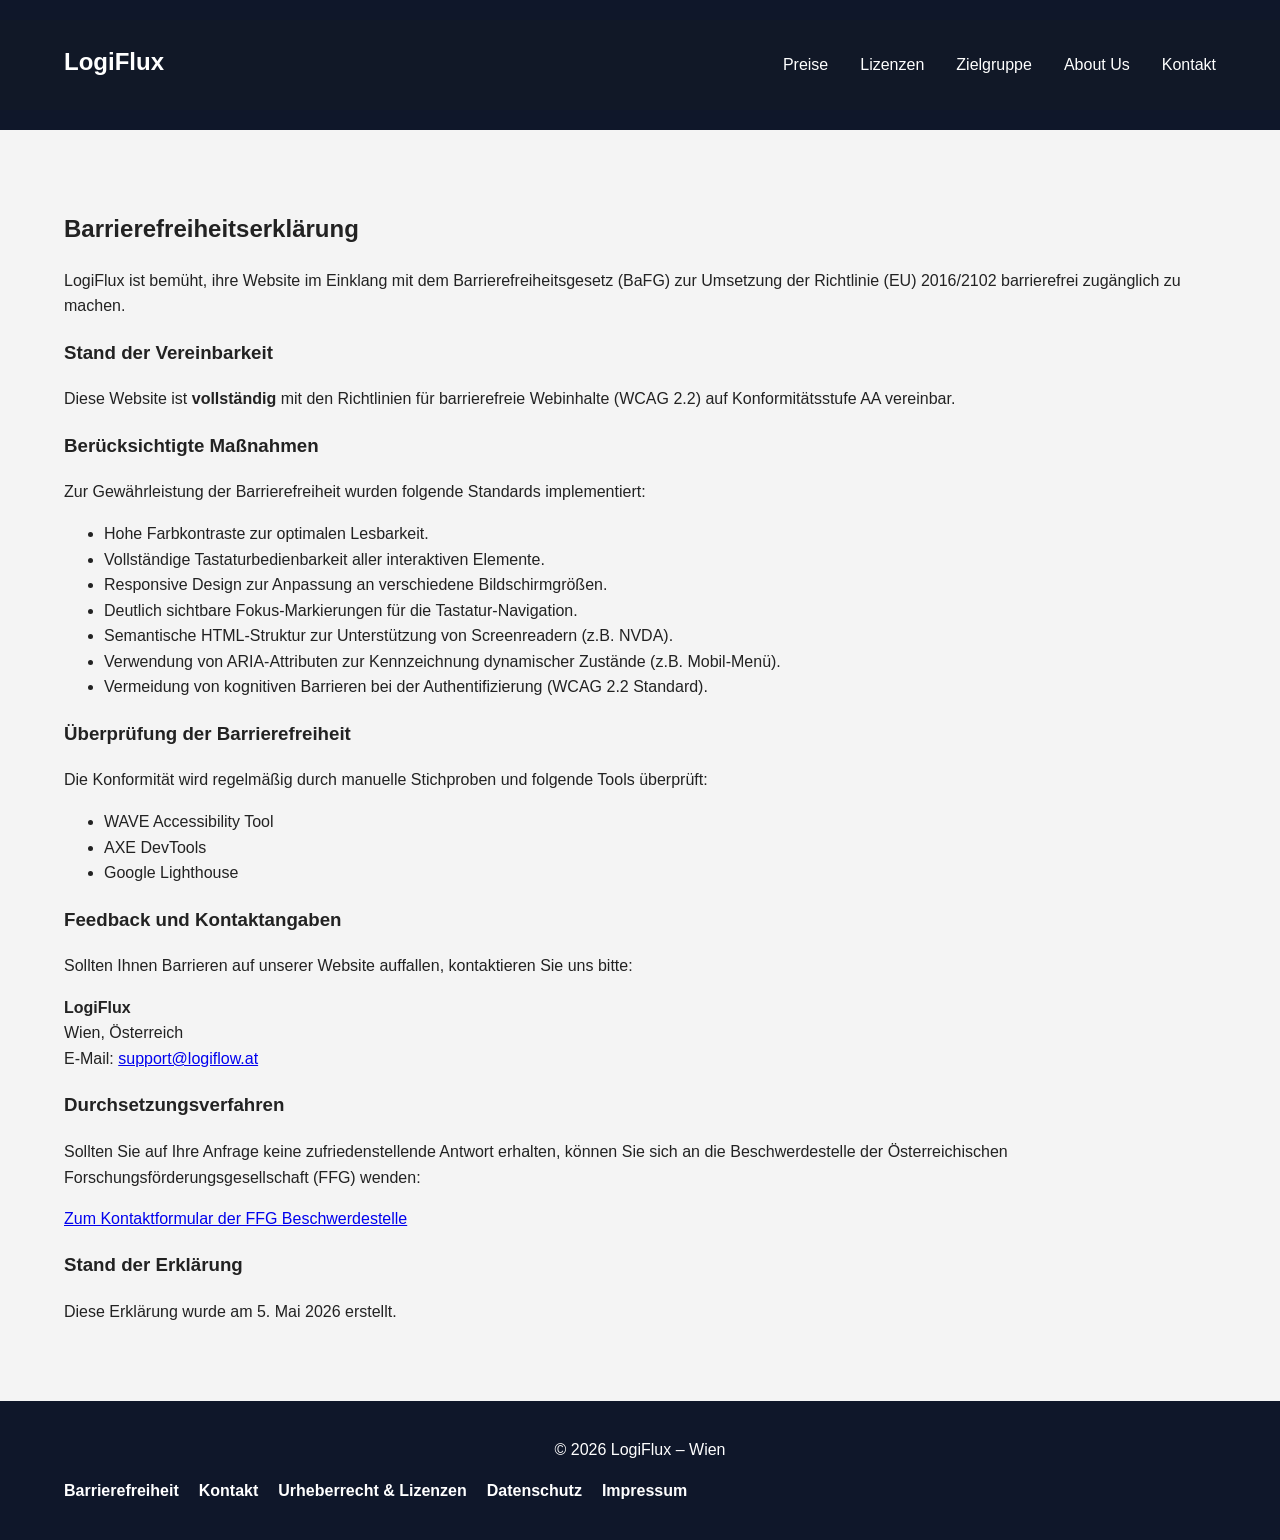
<file: barrierefreiheit.html>
<!DOCTYPE html>
<html lang="de">
<head>
    <meta charset="UTF-8">
    <meta name="viewport" content="width=device-width, initial-scale=1.0">
    <title>Barrierefreiheitserklärung | LogiFlux</title>
    <link rel="stylesheet" href="css/style.css">
    
</head>

<body>
    <!-- Skip-Link für Tastaturnutzer (WCAG Empfehlung) -->
    <a href="#main-content" class="skip-link" style="position: absolute; left: -10000px; top: auto; width: 1px; height: 1px; overflow: hidden;">Direkt zum Inhalt springen</a>

    <header>
        <nav class="navbar" aria-label="Hauptnavigation">
            <div class="container nav-container">
                <a href="index.html" aria-label="LogiFlux Startseite">
                    <span class="logo">LogiFlux</span>
                </a>

                <!-- Burger Button -->
                <button 
                    class="menu-toggle" 
                    id="menu-toggle" 
                    aria-label="Menü öffnen" 
                    aria-expanded="false" 
                    aria-controls="nav-links">
                    <span aria-hidden="true">☰</span>
                </button>

                <!-- Navigation -->
                <ul class="nav-links" id="nav-links">
                    <li><a href="preise.html">Preise</a></li>
                    <li><a href="lizenz.html">Lizenzen</a></li>
                    <li><a href="zielgruppe.html">Zielgruppe</a></li>
                    <li><a href="ueberuns.html">About Us</a></li>
                    <li><a href="kontakt.html">Kontakt</a></li>
                </ul>
            </div>
        </nav>
    </header>

    <main id="main-content">
        <section class="accessibility">
            <div class="container">
                <h2>Barrierefreiheitserklärung</h2>
                
                <p>
                    LogiFlux ist bemüht, ihre Website im Einklang mit dem Barrierefreiheitsgesetz (BaFG) zur Umsetzung der Richtlinie (EU) 2016/2102 barrierefrei zugänglich zu machen.
                </p>

                <h3>Stand der Vereinbarkeit</h3>
                <p>
                    Diese Website ist <strong>vollständig</strong> mit den Richtlinien für barrierefreie Webinhalte (WCAG 2.2) auf Konformitätsstufe AA vereinbar.
                </p>

                <h3>Berücksichtigte Maßnahmen</h3>
                <p>Zur Gewährleistung der Barrierefreiheit wurden folgende Standards implementiert:</p>
                <ul>
                    <li>Hohe Farbkontraste zur optimalen Lesbarkeit.</li>
                    <li>Vollständige Tastaturbedienbarkeit aller interaktiven Elemente.</li>
                    <li>Responsive Design zur Anpassung an verschiedene Bildschirmgrößen.</li>
                    <li>Deutlich sichtbare Fokus-Markierungen für die Tastatur-Navigation.</li>
                    <li>Semantische HTML-Struktur zur Unterstützung von Screenreadern (z.B. NVDA).</li>
                    <li>Verwendung von ARIA-Attributen zur Kennzeichnung dynamischer Zustände (z.B. Mobil-Menü).</li>
                    <li>Vermeidung von kognitiven Barrieren bei der Authentifizierung (WCAG 2.2 Standard).</li>
                </ul>

                <h3>Überprüfung der Barrierefreiheit</h3>
                <p>Die Konformität wird regelmäßig durch manuelle Stichproben und folgende Tools überprüft:</p>
                <ul>
                    <li>WAVE Accessibility Tool</li>
                    <li>AXE DevTools</li>
                    <li>Google Lighthouse</li>
                </ul>

                <h3>Feedback und Kontaktangaben</h3>
                <p>
                    Sollten Ihnen Barrieren auf unserer Website auffallen, kontaktieren Sie uns bitte:
                </p>
                <p>
                    <strong>LogiFlux</strong><br>
                    Wien, Österreich<br>
                    E-Mail: <a href="mailto:support@logiflow.at">support@logiflow.at</a>
                </p>

                <h3>Durchsetzungsverfahren</h3>
                <p>
                    Sollten Sie auf Ihre Anfrage keine zufriedenstellende Antwort erhalten, können Sie sich an die Beschwerdestelle der Österreichischen Forschungsförderungsgesellschaft (FFG) wenden:
                </p>
                <p>
                    <a href="https://www.ffg.at/barrierefreiheit/beschwerdestelle" target="_blank" rel="noopener">Zum Kontaktformular der FFG Beschwerdestelle</a>
                </p>

                <h3>Stand der Erklärung</h3>
                <p>Diese Erklärung wurde am 5. Mai 2026 erstellt.</p>
            </div>
        </section>
    </main>

    <footer>
        <div class="container">
            <p>© 2026 LogiFlux – Wien</p>
            <nav aria-label="Footer Navigation">
                <ul class="footer-links">
                    <li><a href="barrierefreiheit.html" aria-current="page">Barrierefreiheit</a></li>
                    <li><a href="kontakt.html">Kontakt</a></li>
                    <li>
                    <a href="urheberrecht.html">
                        Urheberrecht & Lizenzen
                    </a>
                </li>
                <li>
                    <a href="datenschutz.html">
                        Datenschutz
                    </a>
                </li>
                <li>
                    <a href="impressum.html">
                        Impressum
                    </a>
                </li>
                </ul>
            </nav>
        </div>
    </footer>

    <script src="js/script.js"></script>
</body>
</html>
</file>
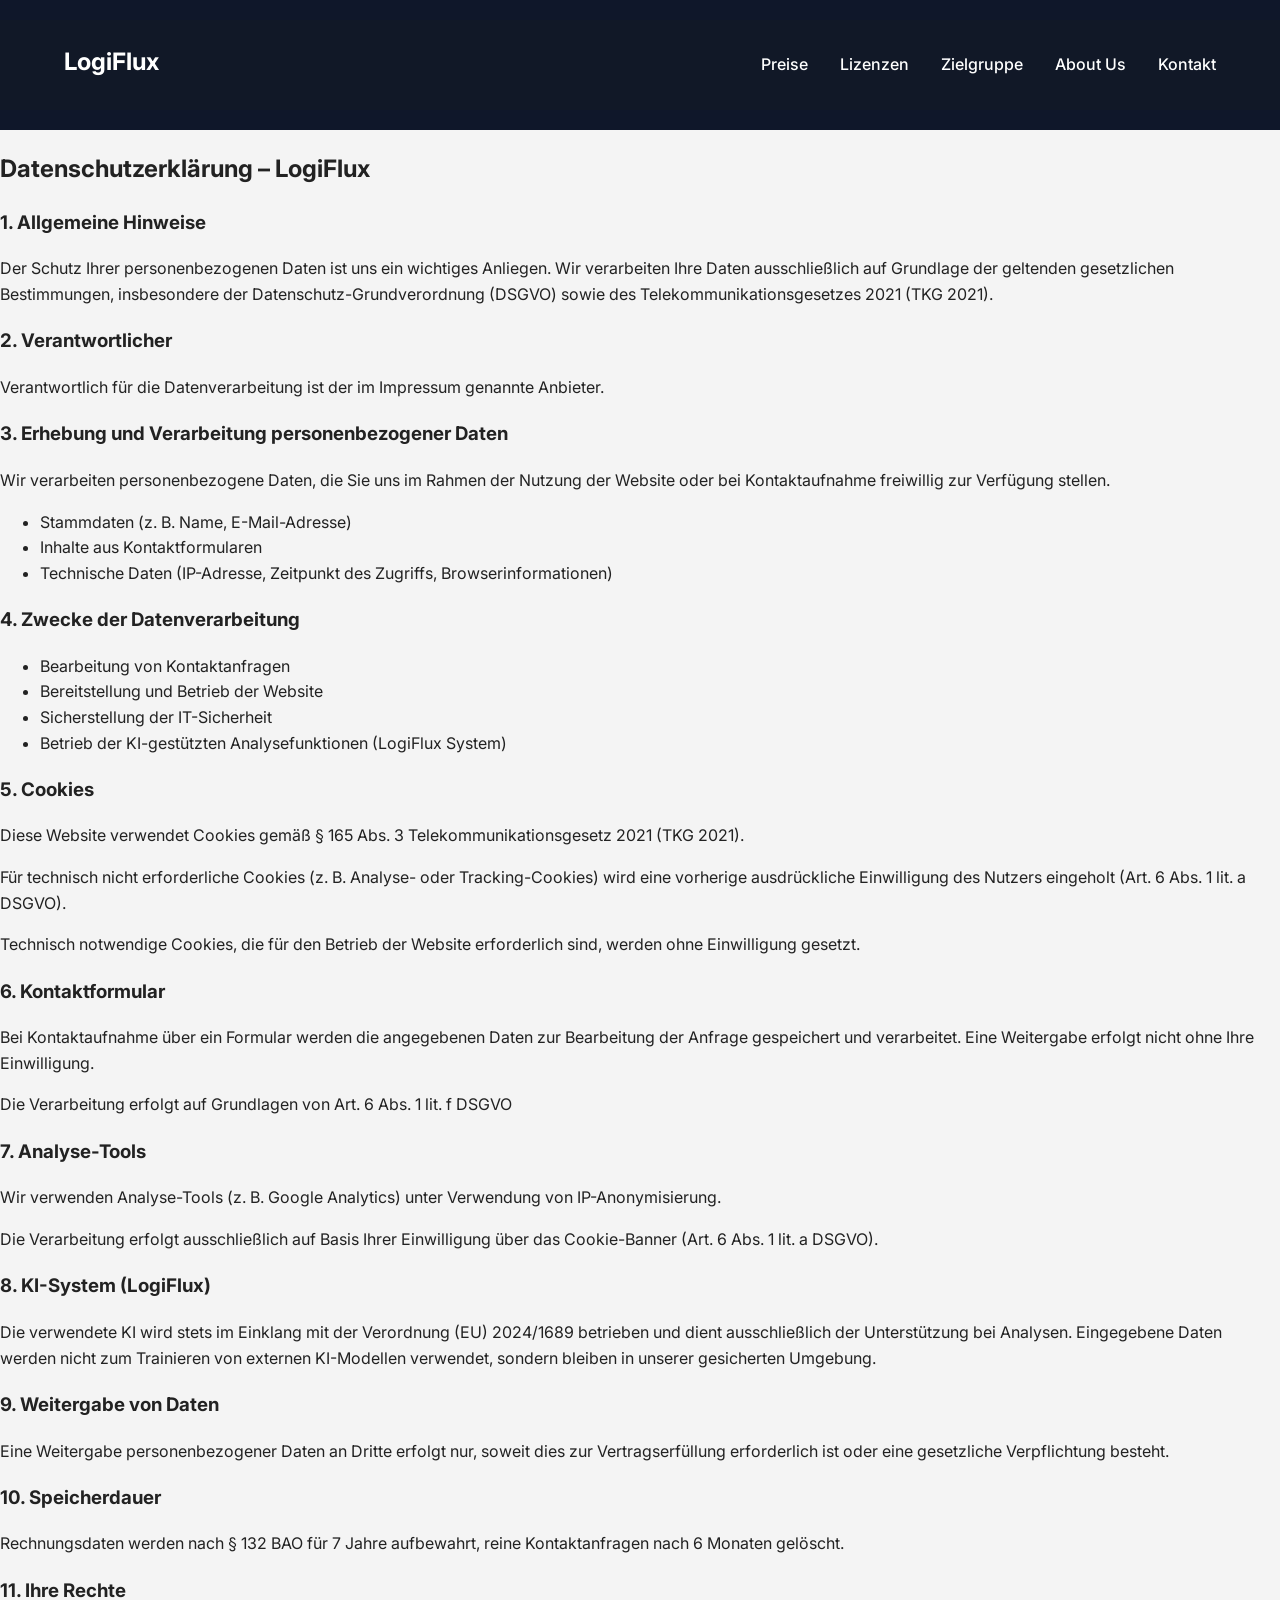
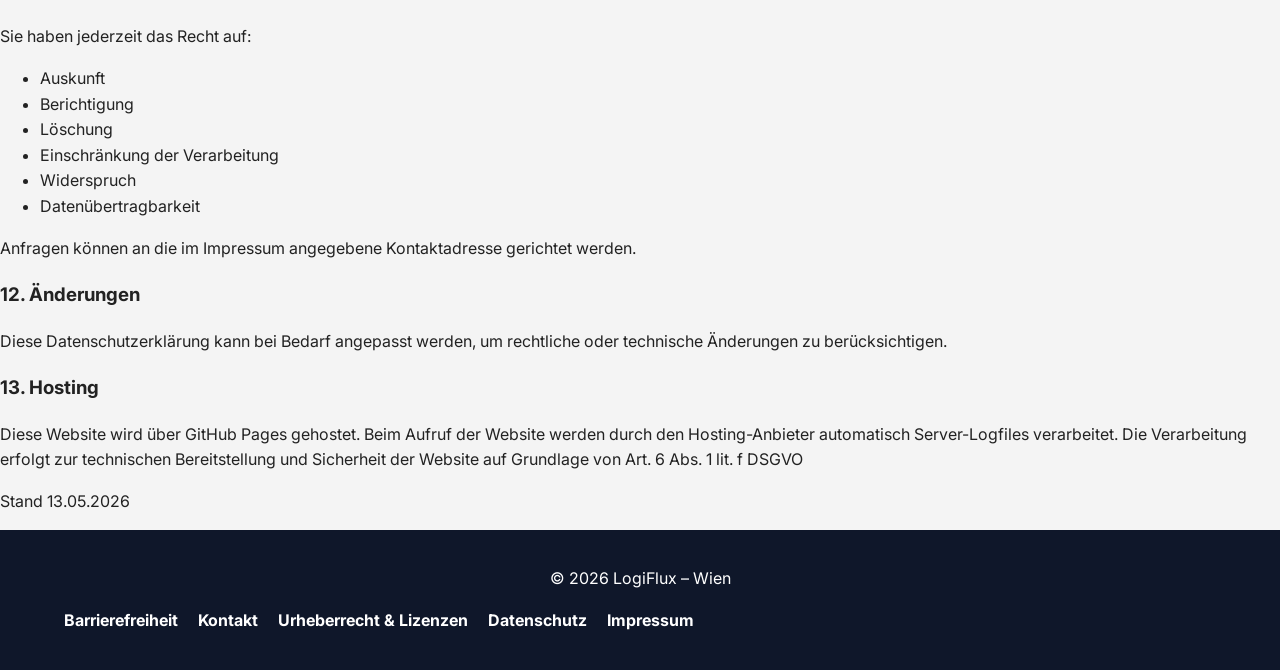
<file: datenschutz.html>
<!DOCTYPE html>
<html lang="de">
<head>
    <meta charset="UTF-8">
    <meta name="viewport" content="width=device-width, initial-scale=1.0">
    <title>LogiFlux</title>

    <link rel="stylesheet" href="css/style.css">
    <link rel="preconnect" href="https://fonts.googleapis.com">
<link rel="preconnect" href="https://fonts.gstatic.com" crossorigin>

<link href="https://fonts.googleapis.com/css2?family=Inter:wght@400;500;700&display=swap" rel="stylesheet">
</head>

<audio id="submitSound" src="media/Button_press.mp3" preload="auto"></audio>

<body>

    <!-- Navbar -->
    <header>
    <nav class="navbar">

        <div class="container nav-container">
            <a href="index.html">
            <h1 class="logo">LogiFlux</h1>
            </a>
            <!-- Burger Button -->
            <button
                class="menu-toggle"
                id="menu-toggle"
                aria-label="Menü öffnen"
                aria-expanded="false"
                aria-controls="nav-links">

                ☰
            </button>

            <!-- Navigation -->
            <ul class="nav-links" id="nav-links">
                <li><a href="preise.html">Preise</a></li>
                <li><a href="lizenz.html">Lizenzen</a></li>
                <li><a href="zielgruppe.html">Zielgruppe</a></li>
                <li><a href="ueberuns.html">About Us</a></li>
                <li><a href="kontakt.html">Kontakt</a></li>
            </ul>

        </div>
    </nav>
    </header>



        <h2>Datenschutzerklärung – LogiFlux</h2>

<section>
    <h3>1. Allgemeine Hinweise</h3>
    <p>
        Der Schutz Ihrer personenbezogenen Daten ist uns ein wichtiges Anliegen.
        Wir verarbeiten Ihre Daten ausschließlich auf Grundlage der geltenden gesetzlichen Bestimmungen,
        insbesondere der Datenschutz-Grundverordnung (DSGVO) sowie des Telekommunikationsgesetzes 2021 (TKG 2021).
    </p>
</section>

<section>
    <h3>2. Verantwortlicher</h3>
    <p>
        Verantwortlich für die Datenverarbeitung ist der im Impressum genannte Anbieter.
    </p>
</section>

<section>
    <h3>3. Erhebung und Verarbeitung personenbezogener Daten</h3>
    <p>
        Wir verarbeiten personenbezogene Daten, die Sie uns im Rahmen der Nutzung der Website oder bei Kontaktaufnahme freiwillig zur Verfügung stellen.
    </p>

    <ul>
        <li>Stammdaten (z. B. Name, E-Mail-Adresse)</li>
        <li>Inhalte aus Kontaktformularen</li>
        <li>Technische Daten (IP-Adresse, Zeitpunkt des Zugriffs, Browserinformationen)</li>
    </ul>
</section>

<section>
    <h3>4. Zwecke der Datenverarbeitung</h3>
    <ul>
        <li>Bearbeitung von Kontaktanfragen</li>
        <li>Bereitstellung und Betrieb der Website</li>
        <li>Sicherstellung der IT-Sicherheit</li>
        <li>Betrieb der KI-gestützten Analysefunktionen (LogiFlux System)</li>
    </ul>
</section>

<section>
    <h3>5. Cookies</h3>
    <p>
        Diese Website verwendet Cookies gemäß § 165 Abs. 3 Telekommunikationsgesetz 2021 (TKG 2021).
    </p>

    <p>
        Für technisch nicht erforderliche Cookies (z. B. Analyse- oder Tracking-Cookies)
        wird eine vorherige ausdrückliche Einwilligung des Nutzers eingeholt (Art. 6 Abs. 1 lit. a DSGVO).
    </p>

    <p>
        Technisch notwendige Cookies, die für den Betrieb der Website erforderlich sind,
        werden ohne Einwilligung gesetzt.
    </p>
</section>

<section>
    <h3>6. Kontaktformular</h3>
    <p>Bei Kontaktaufnahme über ein Formular werden die angegebenen Daten zur Bearbeitung der Anfrage gespeichert und verarbeitet. 
        Eine Weitergabe erfolgt nicht ohne Ihre Einwilligung.</p>

    <p>Die Verarbeitung erfolgt auf Grundlagen von Art. 6 Abs. 1 lit. f DSGVO
</section>


<section>
    <h3>7. Analyse-Tools</h3>
    <p>
        Wir verwenden Analyse-Tools (z. B. Google Analytics) 
        unter Verwendung von IP-Anonymisierung.
    </p>

    <p>
        Die Verarbeitung erfolgt ausschließlich auf Basis Ihrer Einwilligung über das Cookie-Banner (Art. 6 Abs. 1 lit. a DSGVO).
    </p>
</section>

<section>
    <h3>8. KI-System (LogiFlux)</h3>
    <p>
        Die verwendete KI wird stets im Einklang mit der Verordnung (EU) 2024/1689 betrieben 
        und dient ausschließlich der Unterstützung bei Analysen. Eingegebene Daten werden nicht
        zum Trainieren von externen KI-Modellen verwendet, sondern bleiben in unserer
        gesicherten Umgebung.
    </p>
</section>

<section>
    <h3>9. Weitergabe von Daten</h3>
    <p>
        Eine Weitergabe personenbezogener Daten an Dritte erfolgt nur, soweit dies zur Vertragserfüllung erforderlich ist
        oder eine gesetzliche Verpflichtung besteht.
    </p>
</section>

<section>
    <h3>10. Speicherdauer</h3>
    <p>
        Rechnungsdaten werden nach § 132 BAO für 7 
        Jahre aufbewahrt, reine Kontaktanfragen nach 6 Monaten gelöscht.
    </p>
</section>

<section>
    <h3>11. Ihre Rechte</h3>
    <p>Sie haben jederzeit das Recht auf:</p>
    <ul>
        <li>Auskunft</li>
        <li>Berichtigung</li>
        <li>Löschung</li>
        <li>Einschränkung der Verarbeitung</li>
        <li>Widerspruch</li>
        <li>Datenübertragbarkeit</li>
    </ul>

    <p>
        Anfragen können an die im Impressum angegebene Kontaktadresse gerichtet werden.
    </p>
</section>

<section>
    <h3>12. Änderungen</h3>
    <p>
        Diese Datenschutzerklärung kann bei Bedarf angepasst werden,
        um rechtliche oder technische Änderungen zu berücksichtigen.
    </p>

    
</section>
<section>
    <h3>13. Hosting</h3>
    <p>Diese Website wird über GitHub Pages gehostet. 
        Beim Aufruf der Website werden durch den Hosting-Anbieter automatisch Server-Logfiles 
        verarbeitet.
        Die Verarbeitung erfolgt zur technischen Bereitstellung und Sicherheit
        der Website auf Grundlage von Art. 6 Abs. 1 lit. f DSGVO</p>

    <p>
        Stand 13.05.2026 </p>
</section>

    

    <footer>
    <div class="container">

        <p>© 2026 LogiFlux – Wien</p>

        <nav aria-label="Footer Navigation">
            <ul class="footer-links">
                <li>
                    <a href="barrierefreiheit.html">
                        Barrierefreiheit
                    </a>
                </li>

                <li>
                    <a href="kontakt.html">
                        Kontakt
                    </a>
                </li>
                <li>
                    <a href="urheberrecht.html">
                        Urheberrecht & Lizenzen
                    </a>
                </li>
                <li>
                    <a href="datenschutz.html">
                        Datenschutz
                    </a>
                </li>
                <li>
                    <a href="impressum.html">
                        Impressum
                    </a>
                </li>
            </ul>
        </nav>
        

    </div>
</footer>

    <script src="js/script.js"></script>
</body>
</html>
</file>
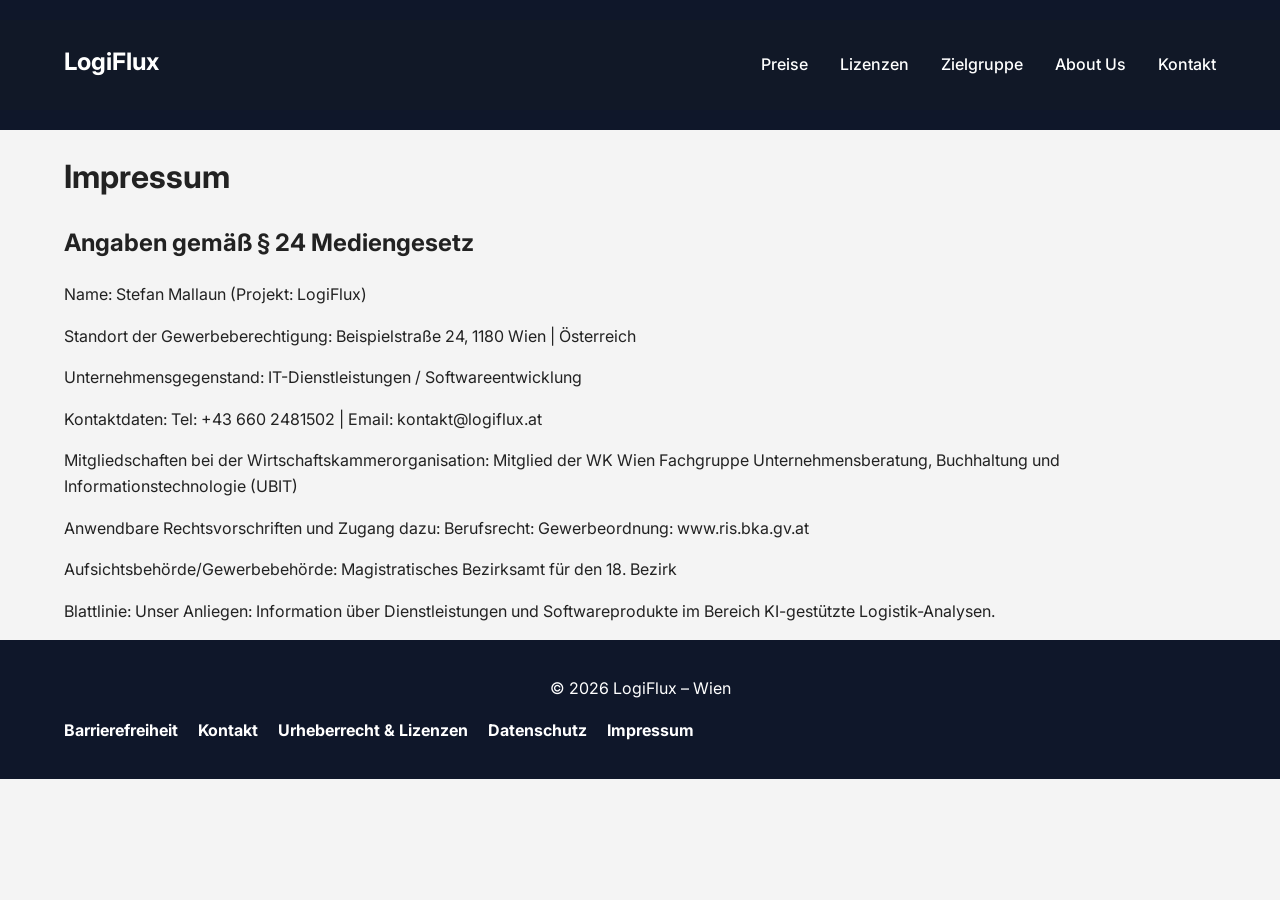
<file: impressum.html>
<!DOCTYPE html>
<html lang="de">
<head>
    <meta charset="UTF-8">
    <meta name="viewport" content="width=device-width, initial-scale=1.0">
    <title>Impressum - LogiFlux</title>

    <link rel="stylesheet" href="css/style.css">
    <link rel="preconnect" href="https://fonts.googleapis.com">
    <link rel="preconnect" href="https://fonts.gstatic.com" crossorigin>

    <link href="https://fonts.googleapis.com/css2?family=Inter:wght@400;500;700&display=swap" rel="stylesheet">
</head>

<audio id="submitSound" src="media/Button_press.mp3" preload="auto"></audio>

<body>

    <!-- Navbar -->
    <header>
        <a href="#main-content" class="skip-link">
        Zum Inhalt springen
        </a>
        <nav class="navbar">
            <div class="container nav-container">
                <a href="index.html">
                    <h1 class="logo">LogiFlux</h1>
                </a>

                <button class="menu-toggle"
                        id="menu-toggle"
                        aria-label="Menü öffnen"
                        aria-expanded="false"
                        aria-controls="nav-links">
                    ☰
                </button>

                <ul class="nav-links" id="nav-links">
                    <li><a href="preise.html">Preise</a></li>
                    <li><a href="lizenz.html">Lizenzen</a></li>
                    <li><a href="zielgruppe.html">Zielgruppe</a></li>
                    <li><a href="ueberuns.html">About Us</a></li>
                    <li><a href="kontakt.html">Kontakt</a></li>
                </ul>
            </div>
        </nav>
    </header>

   
    <main class="container" id="main-content">

        <h1>Impressum</h1>

        <section>
            <h2>Angaben gemäß § 24 Mediengesetz</h2>

            <p>
                Name: Stefan Mallaun (Projekt: LogiFlux)
            </p>
            <p>
                Standort der Gewerbeberechtigung: Beispielstraße 24, 1180 Wien | Österreich
            </p>
            <p>
                Unternehmensgegenstand: IT-Dienstleistungen / Softwareentwicklung
            </p>
            <p>
                Kontaktdaten: Tel: +43 660 2481502 | Email: kontakt@logiflux.at
            </p>
            <p>
                Mitgliedschaften bei der Wirtschaftskammerorganisation: Mitglied der WK Wien Fachgruppe
                Unternehmensberatung, Buchhaltung und Informationstechnologie (UBIT)
            </p>
            <p>
                Anwendbare Rechtsvorschriften und Zugang dazu: Berufsrecht: Gewerbeordnung: www.ris.bka.gv.at
            </p>
            <p>
                Aufsichtsbehörde/Gewerbebehörde: Magistratisches Bezirksamt für den 18. Bezirk
            </p>
            <p>
                Blattlinie: Unser Anliegen: Information über Dienstleistungen und Softwareprodukte
                im Bereich KI-gestützte Logistik-Analysen.
            </p>

        </section>

    </main>

    <!-- Footer -->
    <footer>
        <div class="container">
            <p>© 2026 LogiFlux – Wien</p>

            <nav aria-label="Footer Navigation">
                <ul class="footer-links">
                    <li><a href="barrierefreiheit.html">Barrierefreiheit</a></li>
                    <li><a href="kontakt.html">Kontakt</a></li>
                    <li><a href="urheberrecht.html">Urheberrecht & Lizenzen</a></li>
                    <li><a href="datenschutz.html">Datenschutz</a></li>
                    <li><a href="impressum.html" aria-current="page">Impressum</a></li>
                </ul>
            </nav>
        </div>
    </footer>

    <script src="js/script.js"></script>

</body>
</html>
</file>
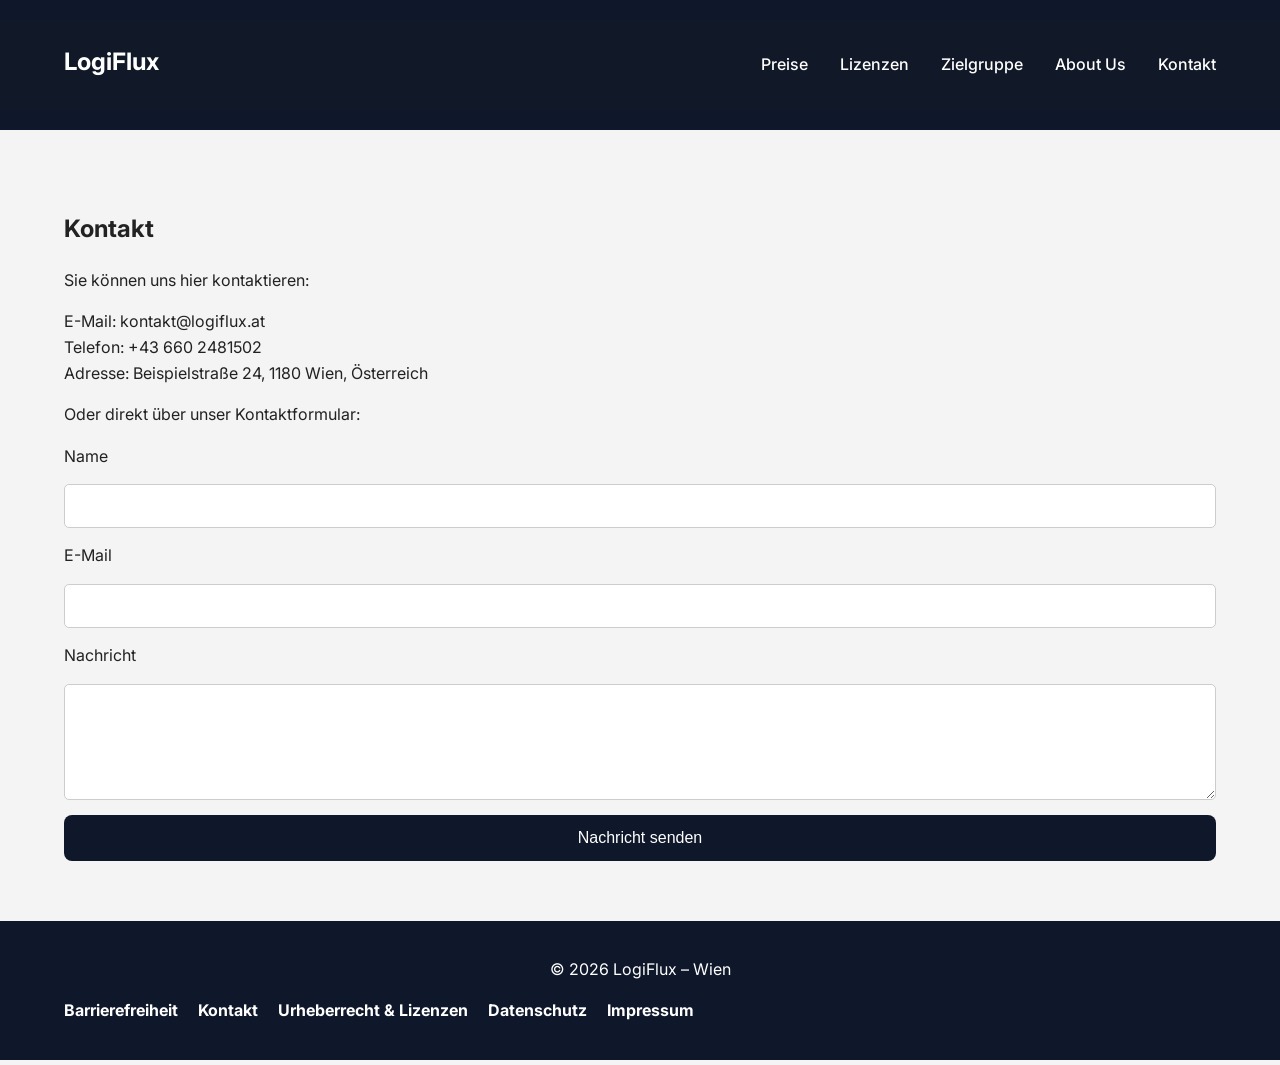
<file: kontakt.html>
<!DOCTYPE html>
<html lang="de">
<head>
    <meta charset="UTF-8">
    <meta name="viewport" content="width=device-width, initial-scale=1.0">
    <title>LogiFlux</title>

    <link rel="stylesheet" href="css/style.css">
    <link rel="preconnect" href="https://fonts.googleapis.com">
<link rel="preconnect" href="https://fonts.gstatic.com" crossorigin>

<link href="https://fonts.googleapis.com/css2?family=Inter:wght@400;500;700&display=swap" rel="stylesheet">
</head>

<audio id="submitSound" src="media/Button_press.mp3" preload="auto"></audio>

<body>

    
    <header>
        <a href="#main-content" class="skip-link">
    Zum Inhalt springen
    </a>
    <nav class="navbar">
        

        <div class="container nav-container">
            <a href="index.html">
            <h1 class="logo">LogiFlux</h1>
            </a>
            <!-- Burger Button -->
            <button
                class="menu-toggle"
                id="menu-toggle"
                aria-label="Menü öffnen"
                aria-expanded="false"
                aria-controls="nav-links">

                ☰
            </button>

            <!-- Navigation -->
            <ul class="nav-links" id="nav-links">
                <li><a href="preise.html">Preise</a></li>
                <li><a href="lizenz.html">Lizenzen</a></li>
                <li><a href="zielgruppe.html">Zielgruppe</a></li>
                <li><a href="ueberuns.html">About Us</a></li>
                <li><a href="kontakt.html">Kontakt</a></li>
            </ul>

        </div>
    </nav>
</header>

<body id="main-content">
    <section id="contact" class="contact">
        <div class="container">
            <h2>Kontakt</h2>
            <p>Sie können uns hier kontaktieren:</p>
            
            <p>
            E-Mail: kontakt@logiflux.at<br>
            Telefon: +43 660 2481502<br>
            Adresse: Beispielstraße 24, 1180 Wien, Österreich
            </p>

            <p>Oder direkt über unser Kontaktformular: </p>


            <form>
                <label for="name">Name</label>
                <input type="text" id="name" required>

                <label for="email">E-Mail</label>
                <input type="email" id="email" required>

                <label for="message">Nachricht</label>
                <textarea id="message" rows="5" required></textarea>

                <button type="submit">Nachricht senden</button>
            </form>
        </div>
    </section>
</body>
<footer>
    <div class="container">

        <p>© 2026 LogiFlux – Wien</p>

        <nav aria-label="Footer Navigation">
            <ul class="footer-links">
                <li>
                    <a href="barrierefreiheit.html">
                        Barrierefreiheit
                    </a>
                </li>

                <li>
                    <a href="kontakt.html" aria-current="page">
                        Kontakt
                    </a>
                </li>
                <li>
                    <a href="urheberrecht.html">
                        Urheberrecht & Lizenzen
                    </a>
                </li>
                <li>
                    <a href="datenschutz.html">
                        Datenschutz
                    </a>
                </li>
                <li>
                    <a href="impressum.html">
                        Impressum
                    </a>
                </li>
            </ul>
        </nav>

    </div>
</footer>

    <script src="js/script.js"></script>
    
</body>
</html>
</file>
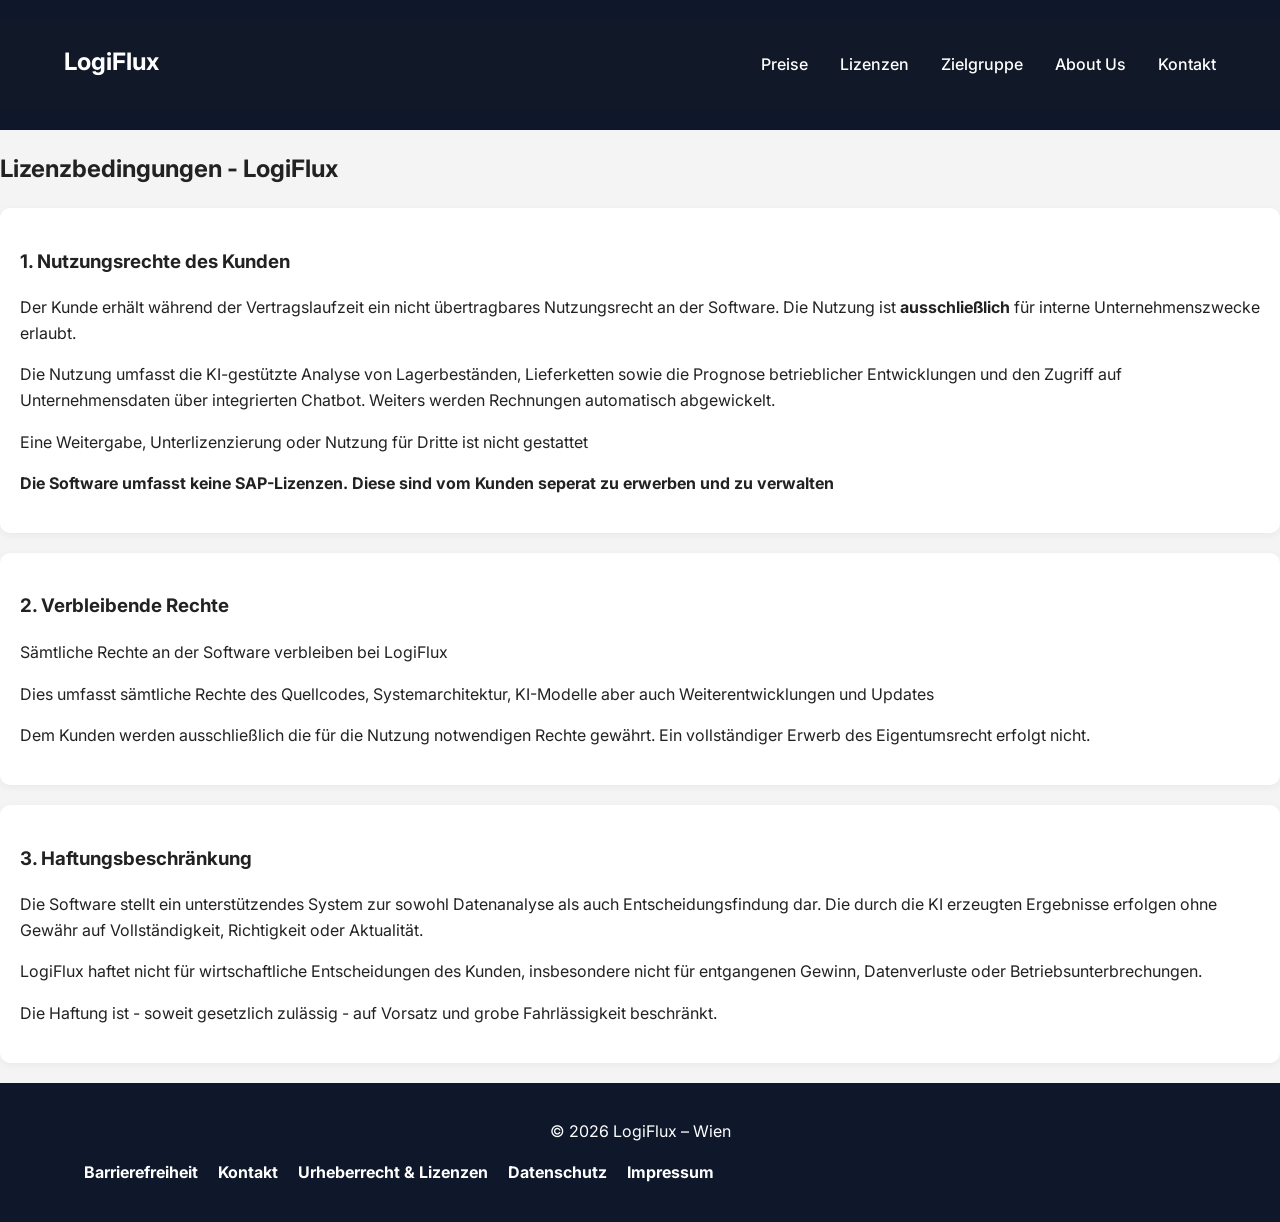
<file: lizenz.html>
<!DOCTYPE html>
<html lang="de">
<head>
    <meta charset="UTF-8">
    <meta name="viewport" content="width=device-width, initial-scale=1.0">
    <title>Lizenzbedingungen - LogiFlux</title>

    <link rel="stylesheet" href="css/style.css">
    <link rel="preconnect" href="https://fonts.googleapis.com">
<link rel="preconnect" href="https://fonts.gstatic.com" crossorigin>

<link href="https://fonts.googleapis.com/css2?family=Inter:wght@400;500;700&display=swap" rel="stylesheet">
 <style>
        

        section {
            background: white;
            padding: 20px;
            margin-bottom: 20px;
            border-radius: 10px;
            box-shadow: 0 2px 8px rgba(0,0,0,0.05);
        }

        ul {
            margin-left: 20px;
        }
    </style>
</head>

<body>

    <!-- Navbar -->
    <header>
    <nav class="navbar">

        <div class="container nav-container">

            <a href="index.html">
            <h1 class="logo">LogiFlux</h1>
            </a>

            <!-- Burger Button -->
            <button
                class="menu-toggle"
                id="menu-toggle"
                aria-label="Menü öffnen"
                aria-expanded="false"
                aria-controls="nav-links">

                ☰
            </button>

            <!-- Navigation -->
            <ul class="nav-links" id="nav-links">
                <li><a href="preise.html">Preise</a></li>
                <li><a href="lizenz.html">Lizenzen</a></li>
                <li><a href="zielgruppe.html">Zielgruppe</a></li>
                <li><a href="ueberuns.html">About Us</a></li>
                <li><a href="kontakt.html">Kontakt</a></li>
            </ul>

        </div>
    </nav>
    </header>
    <body>
        <h2>Lizenzbedingungen - LogiFlux </h2>

    <section>
        <h3>1. Nutzungsrechte des Kunden</h3>
        <p>Der Kunde erhält während der Vertragslaufzeit ein nicht übertragbares Nutzungsrecht an der Software.
            Die Nutzung ist <strong>ausschließlich</strong> für interne Unternehmenszwecke erlaubt.</p>

            <p> Die Nutzung umfasst die KI-gestützte Analyse von Lagerbeständen, Lieferketten sowie die 
                Prognose betrieblicher Entwicklungen und den Zugriff auf Unternehmensdaten über integrierten
                Chatbot. Weiters werden Rechnungen automatisch abgewickelt.</p>
            
            <p> Eine Weitergabe, Unterlizenzierung oder Nutzung für Dritte ist nicht gestattet </p>

            <p> <strong>Die Software umfasst keine SAP-Lizenzen. Diese sind vom Kunden seperat zu erwerben
                und zu verwalten
            </strong>
    </section>
    
    <section>
        <h3>2. Verbleibende Rechte</h3>
        <p>Sämtliche Rechte an der Software verbleiben bei LogiFlux</p>
        <p> Dies umfasst sämtliche Rechte des Quellcodes, Systemarchitektur, KI-Modelle aber auch
            Weiterentwicklungen und Updates </p>
        
        <p> Dem Kunden werden ausschließlich die für die Nutzung notwendigen Rechte gewährt.
            Ein vollständiger Erwerb des Eigentumsrecht erfolgt nicht. </p>
    </section>

    <section>
        <h3>3. Haftungsbeschränkung</h3>
        <p>
            Die Software stellt ein unterstützendes System zur sowohl Datenanalyse als auch
            Entscheidungsfindung dar.
            Die durch die KI erzeugten Ergebnisse erfolgen ohne Gewähr auf Vollständigkeit, 
            Richtigkeit oder Aktualität. </p>

        <p> LogiFlux haftet nicht für wirtschaftliche Entscheidungen des Kunden, insbesondere
            nicht für entgangenen Gewinn, Datenverluste oder Betriebsunterbrechungen.
        </p>

        <p> Die Haftung ist - soweit gesetzlich zulässig - auf Vorsatz und grobe Fahrlässigkeit beschränkt.
    </section>

    </body>
<!-- Footer -->
    <footer>
    <div class="container">

        <p>© 2026 LogiFlux – Wien</p>

        <nav aria-label="Footer Navigation">
            <ul class="footer-links">
                <li>
                    <a href="barrierefreiheit.html">
                        Barrierefreiheit
                    </a>
                </li>

                <li>
                    <a href="kontakt.html">
                        Kontakt
                    </a>
                </li>
                <li>
                    <a href="urheberrecht.html" aria-current="page">
                        Urheberrecht & Lizenzen
                    </a>
                </li>
                <li>
                    <a href="datenschutz.html">
                        Datenschutz
                    </a>
                </li>
                <li>
                    <a href="impressum.html">
                        Impressum
                    </a>
                </li>
            </ul>
        </nav>

    </div>
</footer>

    <script src="js/script.js"></script>
    
</body>
</html>
</file>
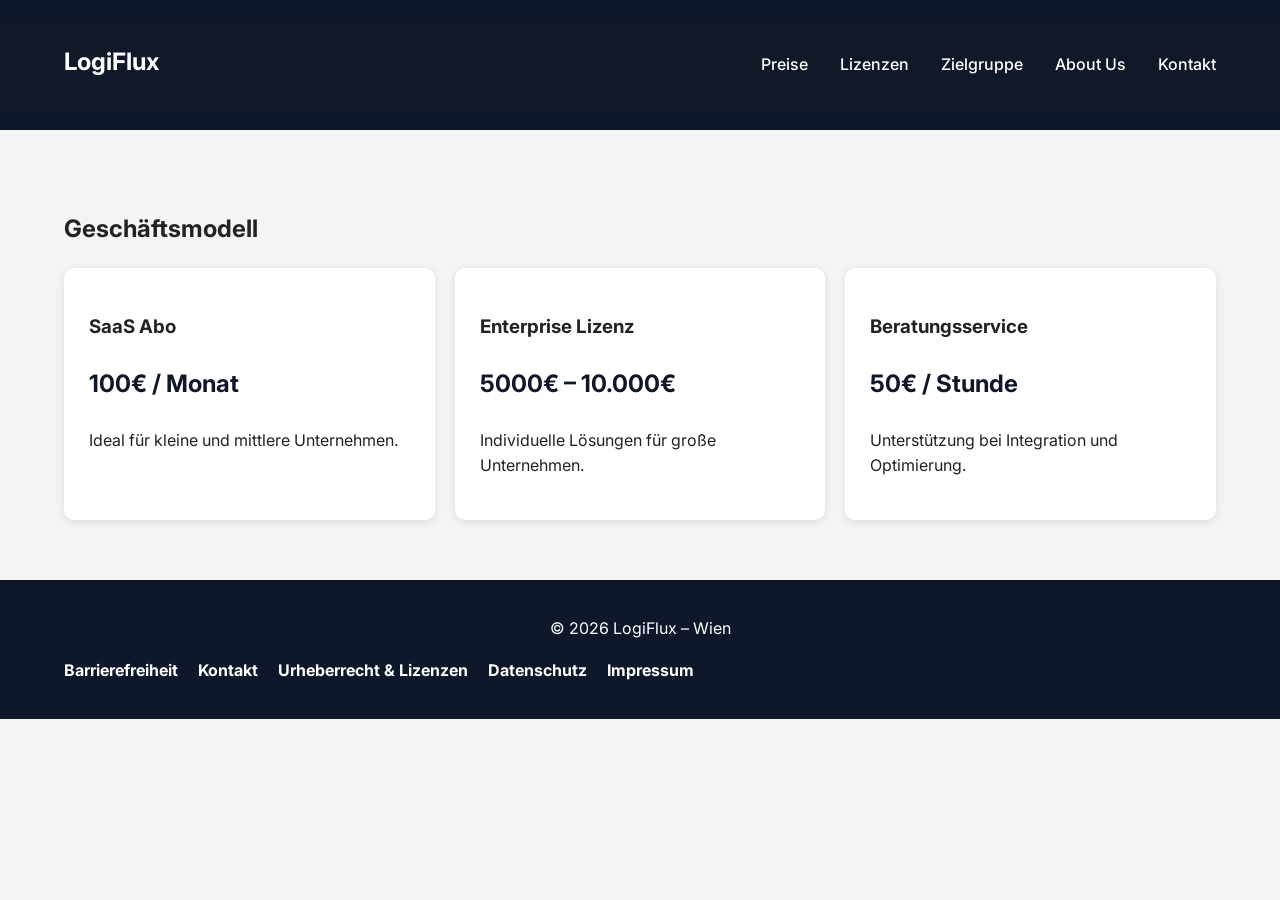
<file: preise.html>
<!DOCTYPE html>
<html lang="de">
<head>
    <meta charset="UTF-8">
    <meta name="viewport" content="width=device-width, initial-scale=1.0">
    <title>LogiFlux</title>

    <link rel="stylesheet" href="css/style.css">
    <link rel="preconnect" href="https://fonts.googleapis.com">
<link rel="preconnect" href="https://fonts.gstatic.com" crossorigin>

<link href="https://fonts.googleapis.com/css2?family=Inter:wght@400;500;700&display=swap" rel="stylesheet">
</head>

<body>

    <!-- Navbar -->
    <header>
    <nav class="navbar">

        <div class="container nav-container">

            <a href="index.html">
            <h1 class="logo">LogiFlux</h1>
            </a>

            <!-- Burger Button -->
            <button
                class="menu-toggle"
                id="menu-toggle"
                aria-label="Menü öffnen"
                aria-expanded="false"
                aria-controls="nav-links">

                ☰
            </button>

            <!-- Navigation -->
            <ul class="nav-links" id="nav-links">
                <li><a href="preise.html" aria-current="page">Preise</a></li>
                <li><a href="lizenz.html">Lizenzen</a></li>
                <li><a href="zielgruppe.html">Zielgruppe</a></li>
                <li><a href="ueberuns.html">About Us</a></li>
                <li><a href="kontakt.html">Kontakt</a></li>
            </ul>

        </div>
    </nav>
    </header>
 
 <!-- Preise -->
    <section id="pricing" class="pricing">
        <div class="container">
            <h2>Geschäftsmodell</h2>

            <div class="pricing-grid">

                <article class="price-card">
                    <h3>SaaS Abo</h3>
                    <p class="price">100€ / Monat</p>
                    <p>Ideal für kleine und mittlere Unternehmen.</p>
                </article>

                <article class="price-card">
                    <h3>Enterprise Lizenz</h3>
                    <p class="price">5000€ – 10.000€</p>
                    <p>Individuelle Lösungen für große Unternehmen.</p>
                </article>

                <article class="price-card">
                    <h3>Beratungsservice</h3>
                    <p class="price">50€ / Stunde</p>
                    <p>Unterstützung bei Integration und Optimierung.</p>
                </article>

            </div>
        </div>
    </section>
<!-- Footer -->
    <footer>
    <div class="container">

        <p>© 2026 LogiFlux – Wien</p>

        <nav aria-label="Footer Navigation">
            <ul class="footer-links">
                <li>
                    <a href="barrierefreiheit.html">
                        Barrierefreiheit
                    </a>
                </li>

                <li>
                    <a href="kontakt.html">
                        Kontakt
                    </a>
                </li>
                <li>
                    <a href="urheberrecht.html">
                        Urheberrecht & Lizenzen
                    </a>
                </li>
                <li>
                    <a href="datenschutz.html">
                        Datenschutz
                    </a>
                </li>
                <li>
                    <a href="impressum.html">
                        Impressum
                    </a>
                </li>
            </ul>
        </nav>

    </div>
</footer>

    <script src="js/script.js"></script>
</body>
</html>
</file>
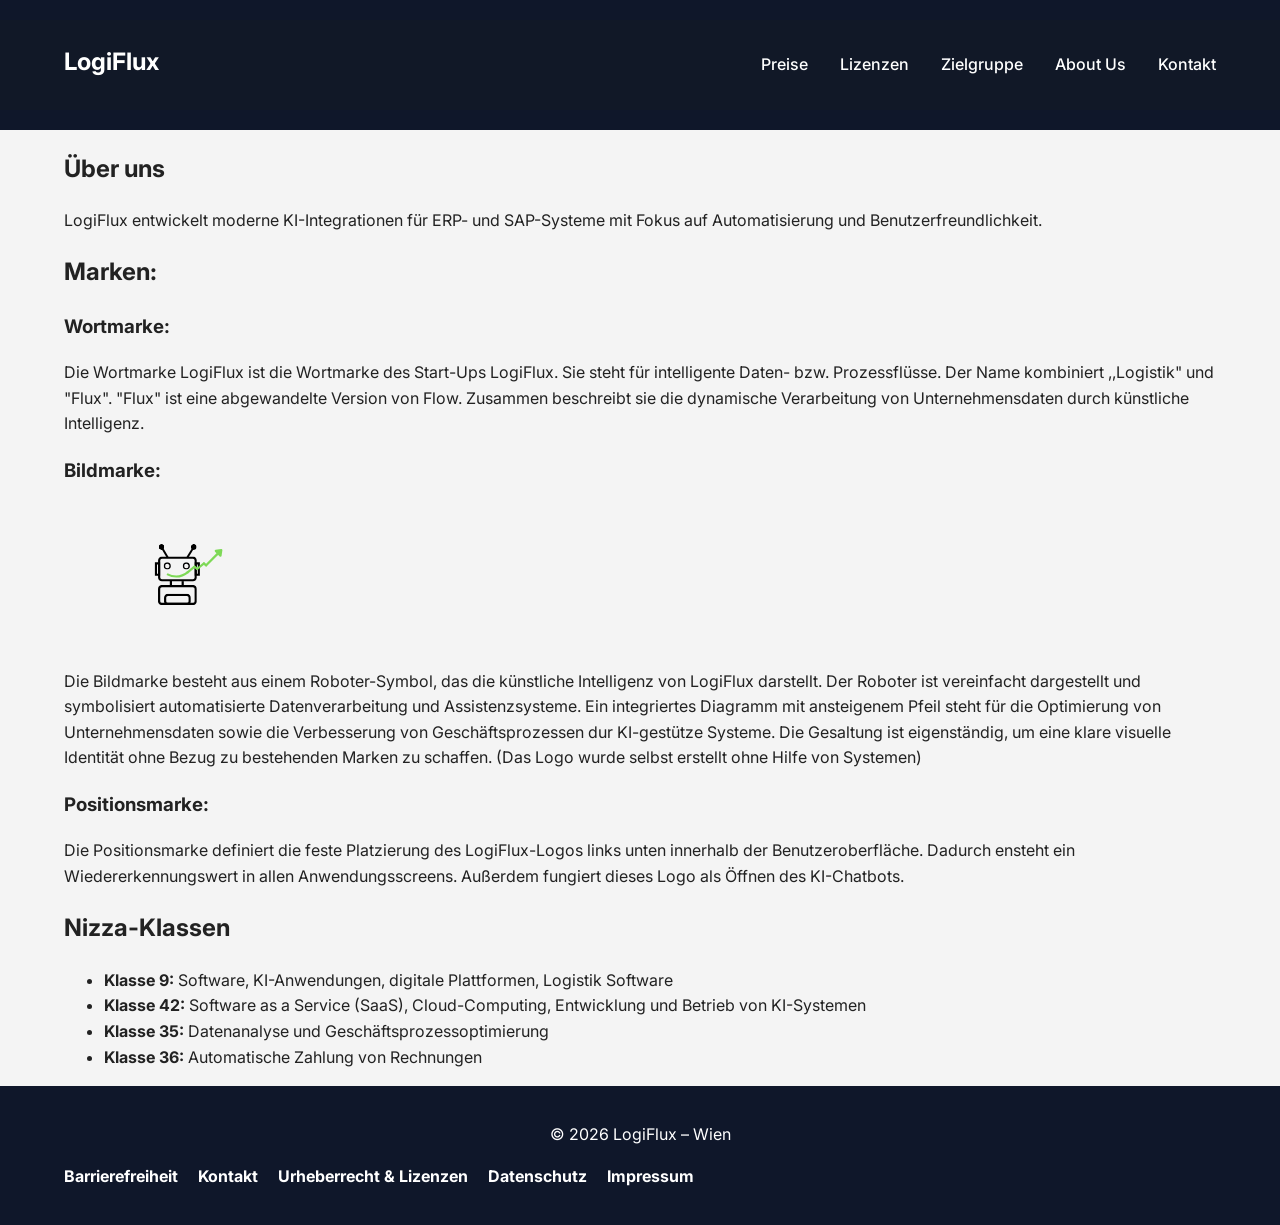
<file: ueberuns.html>
<!DOCTYPE html>
<html lang="de">
<head>
    <meta charset="UTF-8">
    <meta name="viewport" content="width=device-width, initial-scale=1.0">
    <title>LogiFlux</title>

    <link rel="stylesheet" href="css/style.css">
    <link rel="preconnect" href="https://fonts.googleapis.com">
<link rel="preconnect" href="https://fonts.gstatic.com" crossorigin>

<link href="https://fonts.googleapis.com/css2?family=Inter:wght@400;500;700&display=swap" rel="stylesheet">
</head>

<body>

    <!-- Navbar -->
    <header>
    <nav class="navbar">

        <div class="container nav-container">

            <a href="index.html">
            <h1 class="logo">LogiFlux</h1>
            </a>

            <!-- Burger Button -->
            <button
                class="menu-toggle"
                id="menu-toggle"
                aria-label="Menü öffnen"
                aria-expanded="false"
                aria-controls="nav-links">

                ☰
            </button>

            <!-- Navigation -->
            <ul class="nav-links" id="nav-links">
                <li><a href="preise.html">Preise</a></li>
                <li><a href="lizenz.html">Lizenzen</a></li>
                <li><a href="zielgruppe.html">Zielgruppe</a></li>
                <li><a href="ueberuns.html" aria-current="page">About Us</a></li>
                <li><a href="kontakt.html">Kontakt</a></li>
            </ul>

        </div>
    </nav>
    </header>

     <!-- About Us -->
    <section id="about" class="about">
        <div class="container">
            <h2>Über uns</h2>

            <p>
                LogiFlux entwickelt moderne KI-Integrationen für ERP- und SAP-Systeme
                mit Fokus auf Automatisierung und Benutzerfreundlichkeit.
            </p>
        </div>
    </section>

    <section id="marken" class="marken">
        <div class ="container">
            <h2>Marken:</h2>
            <h3>Wortmarke:</h3>
            <p> Die Wortmarke LogiFlux ist die Wortmarke des Start-Ups LogiFlux. Sie steht für
                intelligente Daten- bzw. Prozessflüsse. Der Name kombiniert ,,Logistik" und "Flux". 
                "Flux" ist eine abgewandelte Version von Flow. Zusammen beschreibt sie die dynamische
                Verarbeitung von Unternehmensdaten durch künstliche Intelligenz. 
            </p>
            <h3>Bildmarke:</h3>
            <img src="media/Logo.svg" alt="LogiFlux Logo" class="svglogo">
            <p>
                Die Bildmarke besteht aus einem Roboter-Symbol, das die künstliche Intelligenz von LogiFlux darstellt.
                Der Roboter ist vereinfacht dargestellt und symbolisiert automatisierte Datenverarbeitung und Assistenzsysteme.
                Ein integriertes Diagramm mit ansteigenem Pfeil steht für die Optimierung von Unternehmensdaten
                sowie die Verbesserung von Geschäftsprozessen dur KI-gestütze Systeme.
                Die Gesaltung ist eigenständig, um eine klare visuelle Identität ohne Bezug zu bestehenden Marken zu schaffen.
                (Das Logo wurde selbst erstellt ohne Hilfe von Systemen)
            </p>
            <h3>Positionsmarke:</h3>
            <p>
                Die Positionsmarke definiert die feste Platzierung des LogiFlux-Logos links 
                unten innerhalb der Benutzeroberfläche. Dadurch ensteht ein Wiedererkennungswert
                in allen Anwendungsscreens. Außerdem fungiert dieses Logo als Öffnen des KI-Chatbots.
            </p>

            <h2>Nizza-Klassen</h2>
            <ul>
                <li><strong>Klasse 9:</strong> Software, KI-Anwendungen, digitale Plattformen, Logistik Software</li>
                <li><strong>Klasse 42:</strong> Software as a Service (SaaS), Cloud-Computing, Entwicklung und Betrieb von KI-Systemen</li>
                <li><strong>Klasse 35:</strong> Datenanalyse und Geschäftsprozessoptimierung</li>
                <li><strong>Klasse 36:</strong> Automatische Zahlung von Rechnungen</li>
            </ul>
        </div>
    </section>
    <!-- Footer -->
    <footer>
    <div class="container">

        <p>© 2026 LogiFlux – Wien</p>

        <nav aria-label="Footer Navigation">
            <ul class="footer-links">
                <li>
                    <a href="barrierefreiheit.html">
                        Barrierefreiheit
                    </a>
                </li>

                <li>
                    <a href="kontakt.html">
                        Kontakt
                    </a>
                </li>
                <li>
                    <a href="urheberrecht.html">
                        Urheberrecht & Lizenzen
                    </a>
                </li>
                <li>
                    <a href="datenschutz.html">
                        Datenschutz
                    </a>
                </li>
                <li>
                    <a href="impressum.html">
                        Impressum
                    </a>
                </li>
            </ul>
        </nav>

    </div>
</footer>

    <script src="js/script.js"></script>
</body>
</html>
</file>
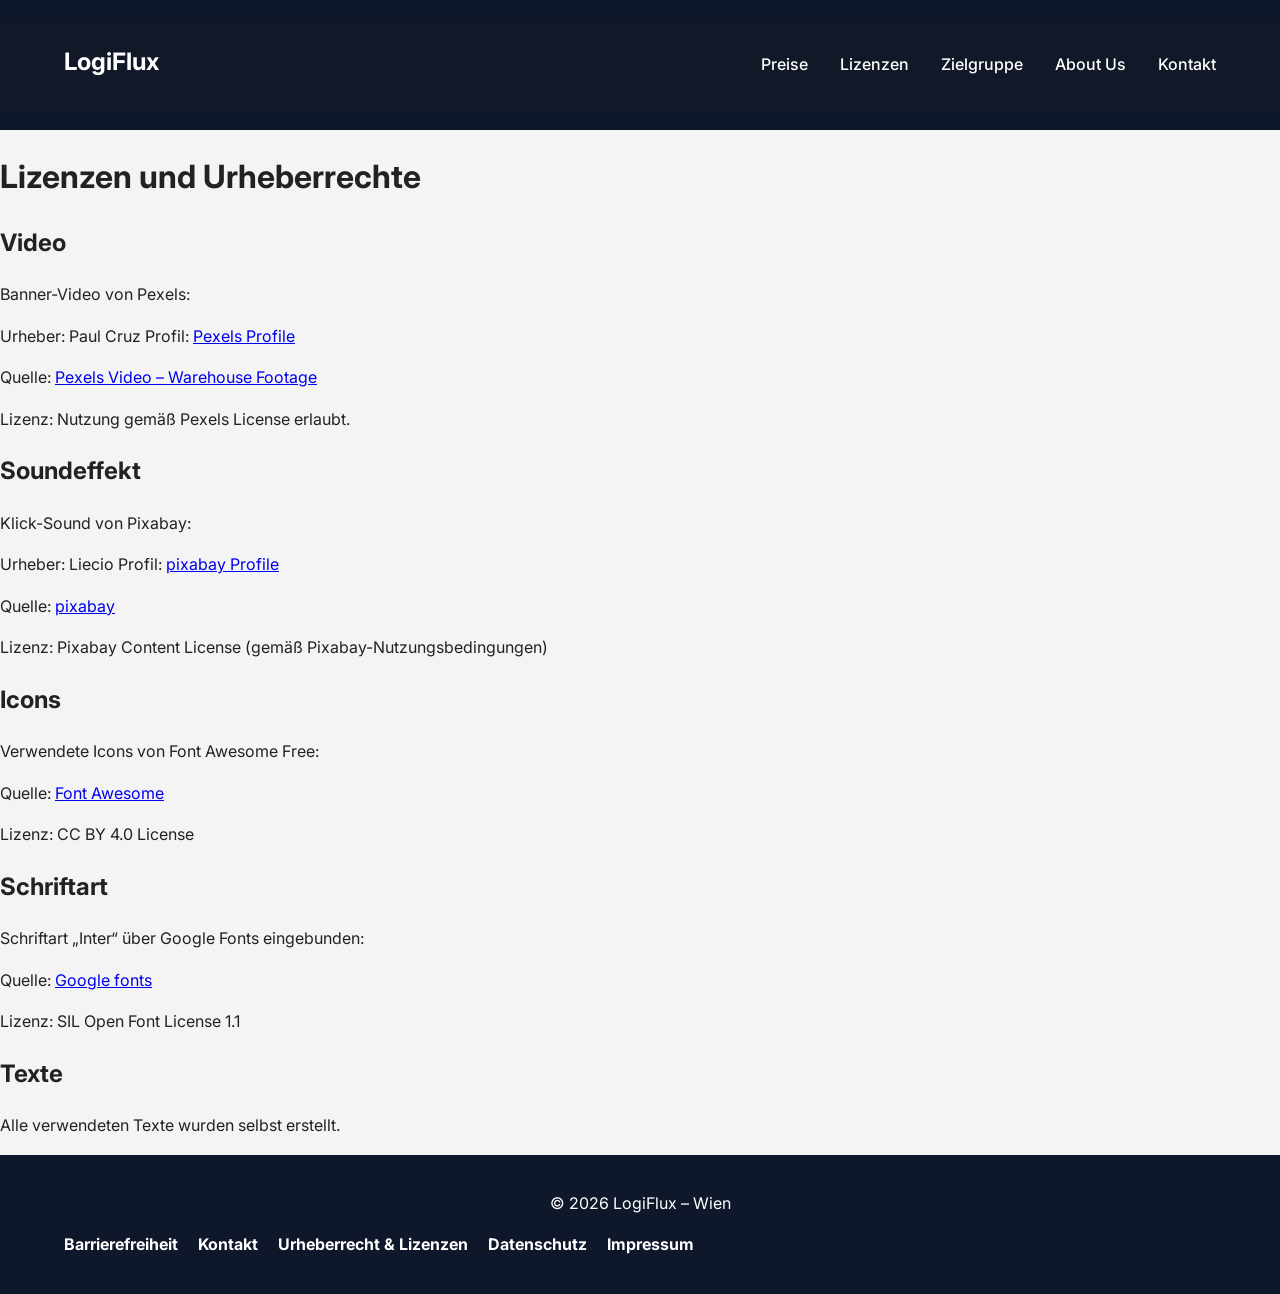
<file: urheberrecht.html>
<!DOCTYPE html>
<html lang="de">
<head>
    <meta charset="UTF-8">
    <meta name="viewport" content="width=device-width, initial-scale=1.0">
    <title>Lizenzen & Urheberrechte – LogiFlux</title>

    <link rel="stylesheet" href="css/style.css">
    <link rel="preconnect" href="https://fonts.googleapis.com">
<link rel="preconnect" href="https://fonts.gstatic.com" crossorigin>

<link href="https://fonts.googleapis.com/css2?family=Inter:wght@400;500;700&display=swap" rel="stylesheet">
</head>

<body>

    <a href="#main-content" class="skip-link">
    Zum Inhalt springen
        </a>
    <!-- Navbar -->
    <header>
    <nav class="navbar">

        <div class="container nav-container">

            <a href="index.html">
            <h1 class="logo">LogiFlux</h1>
            </a>

            <!-- Burger Button -->
            <button
                class="menu-toggle"
                id="menu-toggle"
                aria-label="Menü öffnen"
                aria-expanded="false"
                aria-controls="nav-links">

                ☰
            </button>

            <!-- Navigation -->
            <ul class="nav-links" id="nav-links">
                <li><a href="preise.html">Preise</a></li>
                <li><a href="lizenz.html">Lizenzen</a></li>
                <li><a href="zielgruppe.html">Zielgruppe</a></li>
                <li><a href="ueberuns.html">About Us</a></li>
                <li><a href="kontakt.html">Kontakt</a></li>
            </ul>

        </div>
    </nav>
    </header>
   

<main id ="main-content">
<h1>Lizenzen und Urheberrechte</h1>

<h2>Video</h2>

<p>
    Banner-Video von Pexels:
</p>

<p>
    Urheber: Paul Cruz
    Profil:
    <a href ="https://www.pexels.com/@paul-cruz-2738517/">
        Pexels Profile
    </a>
</p>

<p>
    Quelle:
    <a href ="https://www.pexels.com/video/aerial-shot-of-interior-of-the-warehouse-4477613/">
    Pexels Video – Warehouse Footage
    </a>
</p>

<p>
    Lizenz: Nutzung gemäß Pexels License erlaubt.
</p>


<h2>Soundeffekt</h2>

<p>
    
    Klick-Sound von Pixabay:
</p>
<p>
    Urheber: Liecio
    Profil:
    <a href ="https://pixabay.com/users/liecio-3298866/">
        pixabay Profile
    </a>
</p>

<p>
    Quelle:
    <a href ="https://pixabay.com/sound-effects/film-special-effects-message-notification-190034/">
    pixabay
    </a>
</p>

<p>
    Lizenz: Pixabay Content License (gemäß Pixabay-Nutzungsbedingungen)
</p>


<h2>Icons</h2>

<p>
    Verwendete Icons von Font Awesome Free:
</p>

<p>
    Quelle:
    <a href ="https://fontawesome.com/">
    Font Awesome
    </a>
</p>

<p>
    Lizenz: CC BY 4.0 License
</p>


<h2>Schriftart</h2>

<p>
    Schriftart „Inter“ über Google Fonts eingebunden:
</p>

<p>
    Quelle:
    <a href ="https://fonts.google.com/specimen/Inter">
    Google fonts
    </a>
</p>

<p>
    Lizenz: SIL Open Font License 1.1
</p>


<h2>Texte</h2>

<p>
    Alle verwendeten Texte wurden selbst erstellt.
</p>


</main> 

<footer>
    <div class="container">

        <p>© 2026 LogiFlux – Wien</p>

        <nav aria-label="Footer Navigation">
            <ul class="footer-links">
                <li>
                    <a href="barrierefreiheit.html">
                        Barrierefreiheit
                    </a>
                </li>

                <li>
                    <a href="kontakt.html">
                        Kontakt
                    </a>
                </li>
                <li>
                    <a href="urheberrecht.html" aria-current="page">
                        Urheberrecht & Lizenzen
                    </a>
                </li>
                <li>
                    <a href="datenschutz.html">
                        Datenschutz
                    </a>
                </li>
                <li>
                    <a href="impressum.html">
                        Impressum
                    </a>
                </li>
            </ul>
        </nav>

    </div>
</footer>

    <script src="js/script.js"></script>
</body>
</html>
</file>
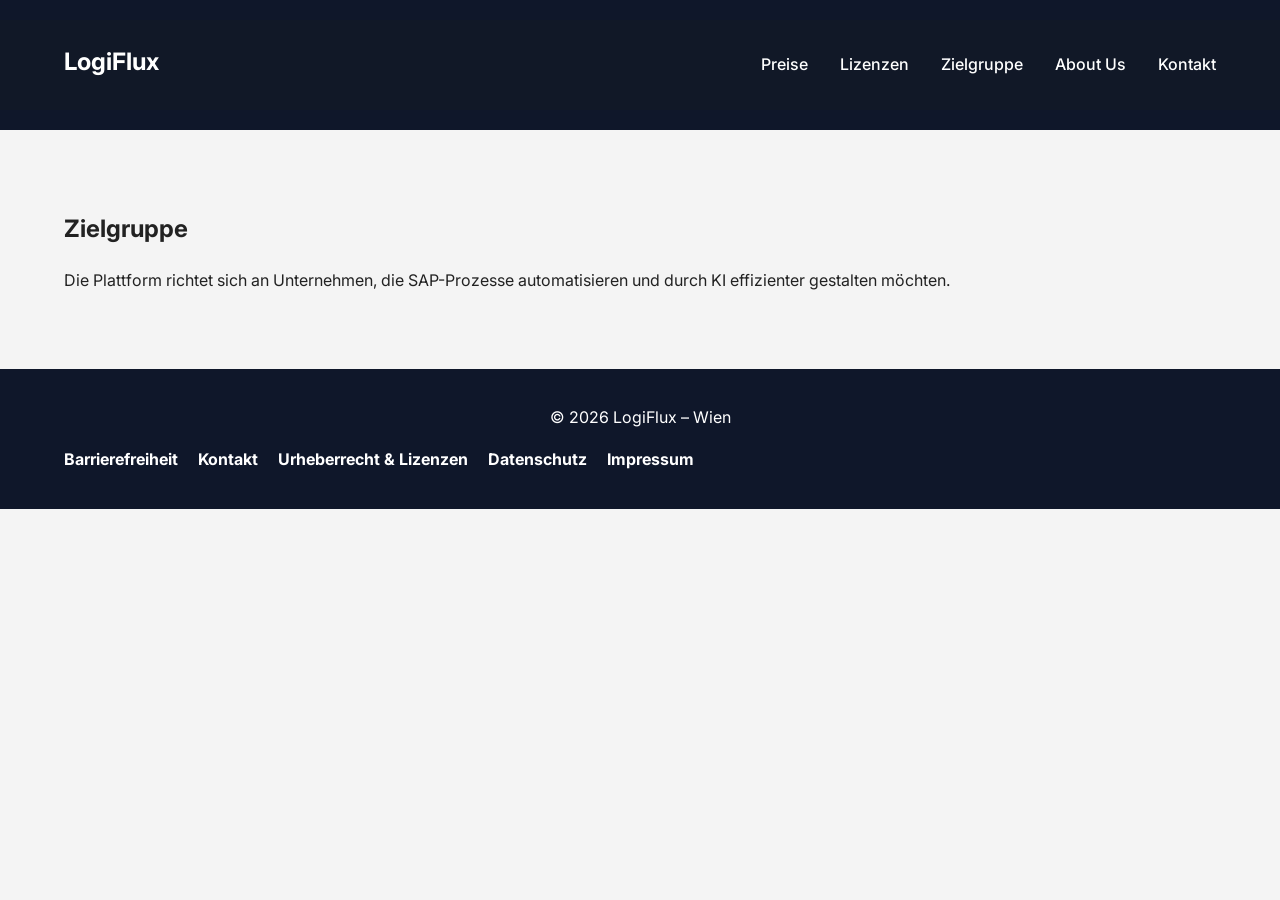
<file: zielgruppe.html>
<!DOCTYPE html>
<html lang="de">
<head>
    <meta charset="UTF-8">
    <meta name="viewport" content="width=device-width, initial-scale=1.0">
    <title>LogiFlux</title>

    <link rel="stylesheet" href="css/style.css">
    <link rel="preconnect" href="https://fonts.googleapis.com">
<link rel="preconnect" href="https://fonts.gstatic.com" crossorigin>

<link href="https://fonts.googleapis.com/css2?family=Inter:wght@400;500;700&display=swap" rel="stylesheet">
</head>

<body>

    <!-- Navbar -->
    <header>
    <nav class="navbar">

        <div class="container nav-container">

            <a href="index.html">
            <h1 class="logo">LogiFlux</h1>
            </a>

            <!-- Burger Button -->
            <button
                class="menu-toggle"
                id="menu-toggle"
                aria-label="Menü öffnen"
                aria-expanded="false"
                aria-controls="nav-links">

                ☰
            </button>

            <!-- Navigation -->
            <ul class="nav-links" id="nav-links">
                <li><a href="preise.html">Preise</a></li>
                <li><a href="lizenz.html">Lizenzen</a></li>
                <li><a href="zielgruppe.html" aria-current="page">Zielgruppe</a></li>
                <li><a href="ueberuns.html">About Us</a></li>
                <li><a href="kontakt.html">Kontakt</a></li>
            </ul>

        </div>
    </nav>
    </header>

    <!-- Zielgruppe -->
    <section id="target-group" class="target-group">
        <div class="container">
            <h2>Zielgruppe</h2>

            <p>
                Die Plattform richtet sich an Unternehmen, die SAP-Prozesse
                automatisieren und durch KI effizienter gestalten möchten.
            </p>
        </div>
    </section>

    <!-- Footer -->
    <footer>
    <div class="container">

        <p>© 2026 LogiFlux – Wien</p>

        <nav aria-label="Footer Navigation">
            <ul class="footer-links">
                <li>
                    <a href="barrierefreiheit.html">
                        Barrierefreiheit
                    </a>
                </li>

                <li>
                    <a href="kontakt.html">
                        Kontakt
                    </a>
                </li>
                <li>
                    <a href="urheberrecht.html">
                        Urheberrecht & Lizenzen
                    </a>
                </li>
                <li>
                    <a href="datenschutz.html">
                        Datenschutz
                    </a>
                </li>
                <li>
                    <a href="impressum.html">
                        Impressum
                    </a>
                </li>
            </ul>
        </nav>

    </div>
</footer>

    <script src="js/script.js"></script>
</body>
</html>
</file>
<file: css/style.css>
body {
    margin: 0;
    font-family: 'Inter', Arial, sans-serif;
    line-height: 1.6;
    background-color: #f4f4f4;
    color: #222;
}

.container {
    width: 90%;
    max-width: 1200px;
    margin: auto;
}

header {
    background-color: #0f172a;
    color: white;
    padding: 20px 0;
}

header h1 {
    margin: 0;
}

nav ul {
    list-style: none;
    padding: 0;
    display: flex;
    gap: 20px;
    flex-wrap: wrap;
}

nav a {
    color: white;
    text-decoration: none;
    font-weight: bold;
}

nav a:hover,
nav a:focus {
    text-decoration: underline;
}

.hero {
    background-color: #e2e8f0;
    padding: 80px 0;
    text-align: center;
}

.hero h2 {
    font-size: 40px;
}

button {
    background-color: #0f172a;
    color: white;
    border: none;
    padding: 14px 24px;
    font-size: 16px;
    cursor: pointer;
    border-radius: 8px;
}

button:hover,
button:focus {
    background-color: #334155;
}

.features,
.pricing,
.accessibility,
.contact,
.target-group {
    padding: 60px 0;
}

.feature-grid,
.pricing-grid {
    display: grid;
    grid-template-columns: repeat(auto-fit, minmax(250px, 1fr));
    gap: 20px;
}

.card,
.price-card {
    background-color: white;
    padding: 25px;
    border-radius: 10px;
    box-shadow: 0 2px 8px rgba(0,0,0,0.1);
}

.price {
    font-size: 24px;
    font-weight: bold;
    color: #0f172a;
}

form {
    display: flex;
    flex-direction: column;
    gap: 15px;
}

input,
textarea {
    padding: 12px;
    border: 1px solid #ccc;
    border-radius: 5px;
    font-size: 16px;
}

input:focus,
textarea:focus {
    outline: 3px solid #2563eb;
}

footer {
    background-color: #0f172a;
    color: white;
    text-align: center;
    padding: 20px 0;
}

@media (max-width: 768px) {
    .hero h2 {
        font-size: 30px;
    }

    nav ul {
        flex-direction: column;
    }
}

/* Navbar */
.navbar {
    background: #111827;
    padding: 1rem 0;
}

.nav-container {
    display: flex;
    justify-content: space-between;
    align-items: center;
}

.logo {
    color: white;
    font-size: 1.5rem;
}
.svglogo {
    
    width: 250px;
    height: auto;
}

/* Desktop Navigation */
.nav-links {
    display: flex;
    gap: 2rem;
    list-style: none;
}

.nav-links a {
    color: white;
    text-decoration: none;
    font-weight: 500;
}

/* Sichtbarer Tastatur Fokus */
.nav-links a:focus,
.menu-toggle:focus {
    outline: 3px solid #60a5fa;
    outline-offset: 3px;
}

/* Burger Button */
.menu-toggle {
    display: none;
    background: none;
    border: none;
    color: white;
    font-size: 2rem;
    cursor: pointer;
}

/* Mobile */
@media (max-width: 768px) {

    .menu-toggle {
        display: block;
    }

    .nav-links {
        display: none;

        position: absolute;
        top: 70px;
        right: 20px;

        flex-direction: column;
        gap: 1rem;

        background: #111827;
        padding: 1rem;

        border-radius: 10px;
    }

    .nav-links.active {
        display: flex;
    }

    .video-banner {
    width: 100%;
    height: 260px;

    margin: 30px 0;

    overflow: hidden;
    position: relative;

    border-radius: 18px;
}

.video-banner iframe {
    position: absolute;

    top: 50%;
    left: 50%;

    width: 100vw;
    height: 56.25vw;

    min-height: 100%;
    min-width: 177.77vh;

    transform: translate(-50%, -50%);

    border: none;
    pointer-events: none;
}
}
.video-banner {
    width: 100%;
    height: 400px;
    position: relative;
    overflow: hidden;
}

.video-banner video {
    position: absolute;
    top: 50%;
    left: 50%;

    width: 100%;
    height: 100%;

    object-fit: cover;

    transform: translate(-50%, -50%);
}

/*Icons verbessen (zentrieren etc)*/
.features-grid {
    display: grid;
    grid-template-columns: repeat(auto-fit, minmax(280px, 1fr));
    gap: 25px;
}

.feature-card {
    background: white;
    padding: 35px 25px;

    border-radius: 14px;

    box-shadow: 0 4px 12px rgba(0,0,0,0.08);

    text-align: center;

    transition: transform 0.3s ease;
}

.feature-card:hover {
    transform: translateY(-5px);
}

.feature-card h3 {
    margin-bottom: 15px;
    font-size: 1.4rem;
}

.feature-card p {
    margin-bottom: 25px;
    color: #444;
}

/* BIG CENTERED ICONS */
.feature-card i {
    display: block;

    font-size: 4rem;

    color: #2563eb;

    margin: 0 auto;

    text-align: center;
}


/*WCAG 2.2 AA verbesserungen*/
a:focus-visible,
button:focus-visible,
input:focus-visible,
textarea:focus-visible {
    outline: 3px solid #60a5fa;
    outline-offset: 3px;
}

/* Minimum touch target size */
button,
a,
input,
textarea {
    min-height: 44px;
}

/* Better form accessibility */
input,
textarea {
    width: 100%;
    box-sizing: border-box;
}

/* Reduce animations for sensitive users */
@media (prefers-reduced-motion: reduce) {

    * {
        animation: none !important;
        transition: none !important;
        scroll-behavior: auto !important;
    }
}
.skip-link {
    position: absolute;
    left: -9999px;
    top: 0;

    background: #2563eb;
    color: white;

    padding: 12px 18px;

    z-index: 9999;
}

.skip-link:focus {
    left: 20px;
    top: 20px;
    border-radius: 6px;
}

.cookie-banner {
    position: fixed;
    top: 0;
    left: 0;
    width: 100%;
    height: 100%;
    background: rgba(0,0,0,0.6);
    display: flex;
    justify-content: center;
    align-items: center;
    z-index: 9999;
}

.cookie-box {
    background: white;
    padding: 20px;
    max-width: 400px;
    border-radius: 10px;
    text-align: center;
    box-shadow: 0 4px 20px rgba(0,0,0,0.2);
}

.cookie-box button {
    margin-top: 15px;
    padding: 10px 20px;
    border: none;
    background: #111827;
    color: white;
    border-radius: 6px;
    cursor: pointer;
}

.cookie-box button:hover {
    background: #374151;
}
</file>
